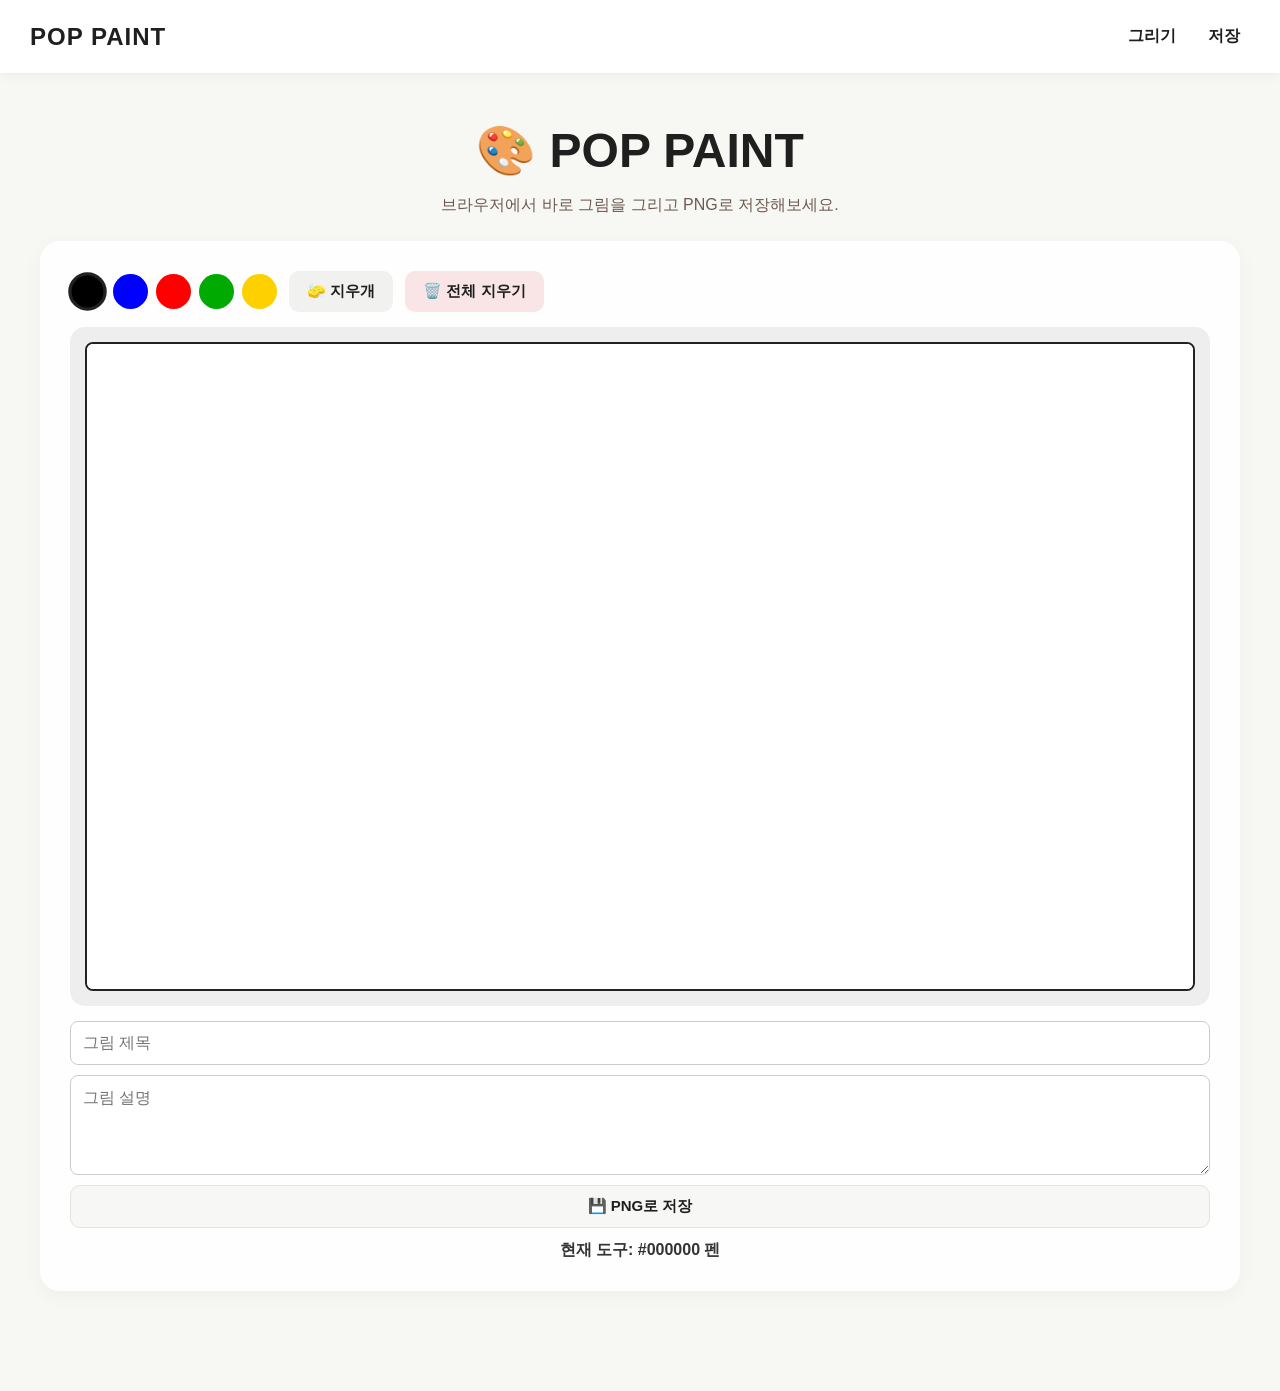
<file: itch/index.html>
<!DOCTYPE html>
<html lang="ko">
<head>
  <meta charset="UTF-8" />
  <meta name="viewport" content="width=device-width, initial-scale=1.0" />
  <title>POP PAINT</title>
  <link rel="stylesheet" href="style.css" />
</head>
<body>
  <header class="header">
    <div class="logo">POP PAINT</div>
    <nav>
      <a href="#draw">그리기</a>
      <a href="#save">저장</a>
    </nav>
  </header>

  <main class="main">
    <section class="hero" id="draw">
      <h1>🎨 POP PAINT</h1>
      <p>브라우저에서 바로 그림을 그리고 PNG로 저장해보세요.</p>

      <div class="welcome">
        <div class="toolbar">
          <div class="color-tools">
            <button type="button" class="color-button active" data-color="#000000" style="background:#000000" aria-label="검정"></button>
            <button type="button" class="color-button" data-color="#0000ff" style="background:#0000ff" aria-label="파랑"></button>
            <button type="button" class="color-button" data-color="#ff0000" style="background:#ff0000" aria-label="빨강"></button>
            <button type="button" class="color-button" data-color="#00aa00" style="background:#00aa00" aria-label="초록"></button>
            <button type="button" class="color-button" data-color="#ffd000" style="background:#ffd000" aria-label="노랑"></button>
          </div>

          <button type="button" id="eraserButton" class="tool-button">🧽 지우개</button>
          <button type="button" id="clearButton" class="tool-button danger">🗑️ 전체 지우기</button>
        </div>

        <div class="canvas-container">
          <canvas id="paintCanvas" width="1200" height="700"></canvas>
        </div>

        <div class="save-area" id="save">
          <input type="text" id="drawingTitle" placeholder="그림 제목" maxlength="100" />
          <textarea id="drawingDescription" placeholder="그림 설명" maxlength="1000"></textarea>
          <button type="button" id="saveButton" class="button primary">💾 PNG로 저장</button>
        </div>

        <div class="draw-footer">
          <span id="currentTool">현재 도구: 검정색 펜</span>
        </div>
      </div>
    </section>
  </main>

  <script src="app.js"></script>
</body>
</html>
</file>
<file: itch/style.css>
* {
  box-sizing: border-box;
}

body {
  margin: 0;
  font-family: Arial, "Noto Sans KR", sans-serif;
  background: #f7f7f4;
  color: #1f1f1f;
}

.header {
  display: flex;
  justify-content: space-between;
  align-items: center;
  padding: 18px 30px;
  background: rgba(255, 255, 255, 0.96);
  box-shadow: 0 2px 12px rgba(0, 0, 0, 0.05);
  position: sticky;
  top: 0;
  z-index: 1000;
}

.logo {
  font-size: 24px;
  font-weight: 900;
  letter-spacing: 1px;
}

.header nav {
  display: flex;
  align-items: center;
  gap: 12px;
  flex-wrap: wrap;
}

.header nav a {
  color: #1f1f1f;
  text-decoration: none;
  font-weight: 600;
  padding: 8px 10px;
  border-radius: 8px;
}

.header nav a:hover {
  background: #f2f1ee;
}

.main {
  width: min(1200px, calc(100% - 40px));
  margin: 0 auto;
  padding: 50px 0;
}

.hero {
  text-align: center;
  margin-bottom: 50px;
}

.hero h1 {
  font-size: 48px;
  margin: 0 0 12px;
}

.hero p {
  color: #6d5a50;
}

.welcome {
  background: rgba(255, 255, 255, 0.9);
  border-radius: 20px;
  padding: 30px;
  margin-top: 25px;
  box-shadow: 0 5px 20px rgba(0, 0, 0, 0.04);
}

.toolbar {
  display: flex;
  align-items: center;
  gap: 12px;
  flex-wrap: wrap;
  margin-bottom: 15px;
}

.color-tools {
  display: flex;
  gap: 8px;
}

.color-button {
  width: 35px;
  height: 35px;
  border-radius: 50%;
  border: 3px solid transparent;
  cursor: pointer;
}

.color-button.active {
  border-color: #222;
  transform: scale(1.1);
}

.tool-button {
  display: inline-block;
  border: none;
  border-radius: 10px;
  padding: 11px 18px;
  background: #f1f1ef;
  color: #1f1f1f;
  text-decoration: none;
  font-size: 15px;
  font-weight: 700;
  cursor: pointer;
}

.tool-button.danger {
  background: #f9e5e5;
}

.canvas-container {
  width: 100%;
  overflow: auto;
  background: #eeeeee;
  padding: 15px;
  border-radius: 15px;
}

#paintCanvas {
  display: block;
  background: white;
  cursor: crosshair;
  border: 2px solid #222;
  border-radius: 8px;
  max-width: 100%;
  height: auto;
  margin: 0 auto;
}

.save-area {
  display: flex;
  flex-direction: column;
  gap: 10px;
  margin-top: 15px;
}

.save-area input,
.save-area textarea {
  width: 100%;
  padding: 12px;
  border: 1px solid #ccc;
  border-radius: 8px;
  font-size: 16px;
  font-family: inherit;
  box-sizing: border-box;
}

.save-area textarea {
  min-height: 100px;
  resize: vertical;
}

.button {
  display: inline-block;
  border: none;
  border-radius: 10px;
  padding: 11px 18px;
  background: #f1f1ef;
  color: #1f1f1f;
  text-decoration: none;
  font-size: 15px;
  font-weight: 700;
  cursor: pointer;
}

.button.primary {
  background: #f7f7f5;
  border: 1px solid #e6e3df;
}

.draw-footer {
  margin-top: 12px;
  font-weight: 600;
  color: #333;
}

@media (max-width: 600px) {
  .header {
    padding: 12px 16px;
  }

  .toolbar {
    justify-content: center;
  }
}
</file>
